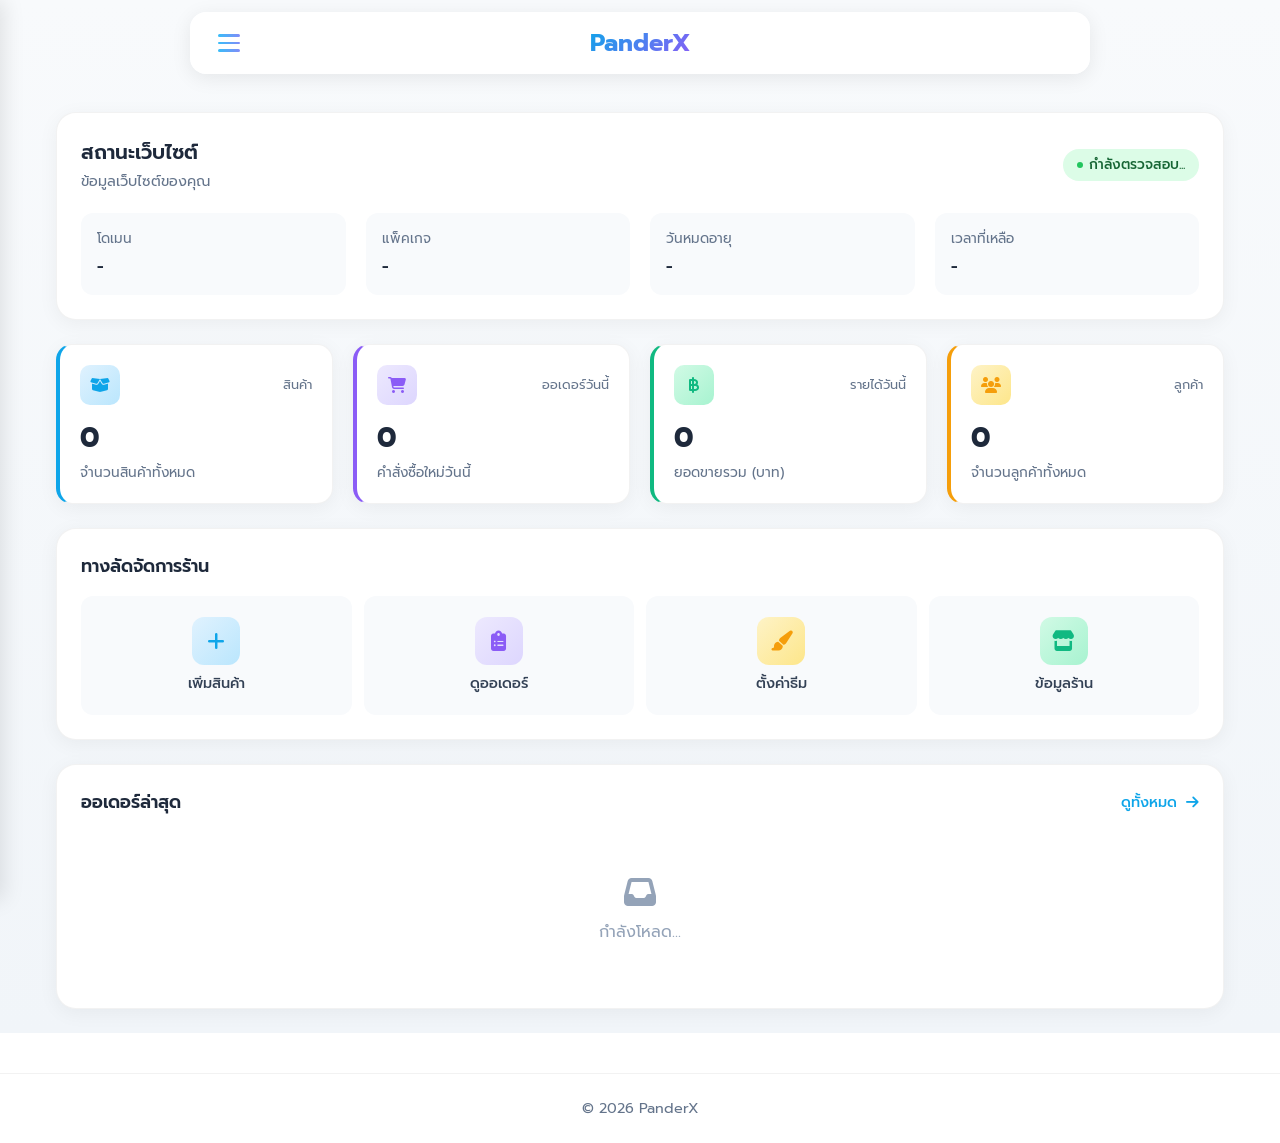
<file: dashboard.html>
<!DOCTYPE html>
<html lang="th">
<head>
    <meta charset="UTF-8">
    <meta name="viewport" content="width=device-width, initial-scale=1.0">
    <title>แดชบอร์ด | PanderX</title>
    
    <!-- Common CSS (ตาม SKILL.md หน้านี้ใช้ common.css ได้) -->
    <link rel="stylesheet" href="css/common.css">
    <link rel="stylesheet" href="css/dashboard.css">
    
    <!-- Font Awesome -->
    <link rel="stylesheet" href="https://cdnjs.cloudflare.com/ajax/libs/font-awesome/6.4.0/css/all.min.css">
    
    <!-- Google Fonts -->
    <link href="https://fonts.googleapis.com/css2?family=Prompt:wght@300;400;500;600;700&display=swap" rel="stylesheet">
</head>
<body>
    <!-- Toast Container -->
    <div id="toastContainer" class="toast-container"></div>

    <!-- Sidebar Overlay -->
    <div id="sidebarOverlay" class="sidebar-overlay" onclick="window.closeSidebar()"></div>

    <!-- Sidebar Drawer -->
    <aside id="sidebarDrawer" class="sidebar-drawer">
        <div class="sidebar-header">
            <div class="sidebar-logo">
                <span id="sidebarLogoIcon" class="sidebar-logo-icon">P</span>
                <span id="sidebarSiteName" class="sidebar-site-name">PanderX</span>
            </div>
            <button class="sidebar-close" onclick="window.closeSidebar()" aria-label="ปิดเมนู">
                <i class="fa-solid fa-xmark"></i>
            </button>
        </div>

        <!-- Guest Section -->
        <div id="sidebarAuthGuest" class="sidebar-auth-guest" style="display: none;">
            <p class="sidebar-auth-title">เข้าสู่ระบบเพื่อจัดการร้านค้า</p>
            <a href="./login.html" class="sidebar-auth-btn">เข้าสู่ระบบ</a>
        </div>

        <!-- User Section -->
        <div id="sidebarAuthUser" class="sidebar-auth-user" style="display: none;">
            <div class="sidebar-user-strip" id="sidebarUserStrip">
                <div class="sidebar-avatar" id="sidebarAvatar">U</div>
                <div class="sidebar-user-info">
                    <div class="sidebar-username" id="sidebarUsername">ผู้ใช้</div>
                    <div class="sidebar-balance">
                        <i class="fa-solid fa-wallet"></i>
                        <span id="sidebarBalance">0.00</span> ฿
                    </div>
                </div>
            </div>

            <nav class="sidebar-nav">
                <a href="./index.html" class="sidebar-link">
                    <i class="fa-solid fa-house"></i>
                    <span>หน้าหลัก</span>
                </a>
                <a href="./dashboard.html" class="sidebar-link active">
                    <i class="fa-solid fa-chart-line"></i>
                    <span>แดชบอร์ด</span>
                </a>
                <a href="./profile.html" class="sidebar-link">
                    <i class="fa-solid fa-user"></i>
                    <span>โปรไฟล์ของฉัน</span>
                </a>
                <a href="./orders.html" class="sidebar-link">
                    <i class="fa-solid fa-box"></i>
                    <span>ประวัติการสั่งซื้อ</span>
                </a>
                <a href="./settings.html" class="sidebar-link">
                    <i class="fa-solid fa-gear"></i>
                    <span>ตั้งค่า</span>
                </a>
                <a href="./topup.html" class="sidebar-link">
                    <i class="fa-solid fa-wallet"></i>
                    <span>เติมเงิน</span>
                </a>
                <a href="#" id="sidebarAdminBtn" class="sidebar-link admin-link" style="display: none;" onclick="window.handleMenuClick('admin')">
                    <i class="fa-solid fa-shield-halved"></i>
                    <span>Admin Panel</span>
                </a>
                <div class="sidebar-divider"></div>
                <a href="#" class="sidebar-link" onclick="window.handleLogout(); return false;">
                    <i class="fa-solid fa-right-from-bracket"></i>
                    <span>ออกจากระบบ</span>
                </a>
            </nav>
        </div>
    </aside>

    <!-- Navbar -->
    <div class="nav-wrap" style="position: fixed; top: 12px; left: 12px; right: 12px; z-index: 100;">
        <nav class="navbar" style="background: rgba(255,255,255,.92); backdrop-filter: blur(20px); border-radius: 16px; padding: 10px 18px; display: flex; align-items: center; justify-content: space-between; box-shadow: 0 4px 20px rgba(0,0,0,0.08); border: 1px solid rgba(255,255,255,0.6);">
            
            <!-- Left: Hamburger + Brand -->
            <div style="display: flex; align-items: center; gap: 12px;">
                <button id="hamburgerBtn" class="hamburger-btn" onclick="window.toggleSidebar(event)" aria-label="เปิดเมนู" aria-expanded="false">
                    <span class="hamburger-bar"></span>
                    <span class="hamburger-bar"></span>
                    <span class="hamburger-bar"></span>
                </button>
                
                <a href="./index.html" class="navbar-brand" id="navbarBrand" style="font-weight: 700; font-size: 1.5rem; background: linear-gradient(135deg, #0ea5e9, #8b5cf6); -webkit-background-clip: text; -webkit-text-fill-color: transparent; text-decoration: none;">
                    PanderX
                </a>
            </div>

            <!-- Right: Profile -->
            <div style="display: flex; align-items: center; gap: 12px;">
                <button id="loginBtn" class="btn-login" style="display: none; padding: 8px 18px; background: linear-gradient(135deg, #0ea5e9, #6366f1); color: white; border: none; border-radius: 20px; font-family: 'Prompt', sans-serif; font-weight: 500; cursor: pointer; text-decoration: none; font-size: 0.9rem;">
                    เข้าสู่ระบบ
                </button>

                <div id="userProfile" class="profile-dropdown-container" style="display: none; position: relative;">
                    <button id="profileTrigger" class="profile-trigger" onclick="window.toggleProfileDropdown(event)" style="display: flex; align-items: center; gap: 8px; background: rgba(255,255,255,0.6); border: 1px solid rgba(255,255,255,0.8); padding: 6px 12px 6px 6px; border-radius: 24px; cursor: pointer; transition: all 0.3s;">
                        <div id="userAvatar" class="avatar-glass" style="width: 32px; height: 32px; border-radius: 50%; background: linear-gradient(135deg, #0ea5e9, #8b5cf6); display: flex; align-items: center; justify-content: center; color: white; font-weight: 600; font-size: 0.9rem;">U</div>
                        <div style="display: flex; align-items: center; gap: 6px;">
                            <span id="displayName" style="font-weight: 500; color: #1e293b; font-size: 0.9rem;">ผู้ใช้</span>
                            <i class="fa-solid fa-chevron-down" style="font-size: 0.75rem; color: #64748b;"></i>
                        </div>
                    </button>

                    <!-- Dropdown (Right Aligned) -->
                    <div id="profileDropdown" class="glass-dropdown" style="position: absolute; right: 0; top: calc(100% + 8px); background: rgba(255,255,255,0.95); backdrop-filter: blur(20px); border-radius: 16px; padding: 8px; min-width: 240px; box-shadow: 0 10px 40px rgba(0,0,0,0.15); border: 1px solid rgba(255,255,255,0.6); opacity: 0; visibility: hidden; transform: scale(0.95) translateY(-10px); transition: all 0.2s ease; z-index: 200;">
                        
                        <div style="padding: 12px; border-bottom: 1px solid rgba(0,0,0,0.05); display: flex; align-items: center; gap: 10px;">
                            <div id="dropdownAvatar" style="width: 40px; height: 40px; border-radius: 50%; background: linear-gradient(135deg, #0ea5e9, #8b5cf6); display: flex; align-items: center; justify-content: center; color: white; font-weight: 600;">U</div>
                            <div>
                                <div id="dropdownName" style="font-weight: 600; color: #1e293b; font-size: 0.95rem;">ผู้ใช้</div>
                                <div style="font-size: 0.75rem; color: #10b981; display: flex; align-items: center; gap: 4px;">
                                    <span style="width: 6px; height: 6px; background: #10b981; border-radius: 50%;"></span>
                                    ออนไลน์
                                </div>
                            </div>
                        </div>

                        <div style="padding: 8px;">
                            <div style="background: linear-gradient(135deg, rgba(14,165,233,0.1), rgba(139,92,246,0.1)); border-radius: 12px; padding: 10px 12px; margin-bottom: 8px; display: flex; align-items: center; justify-content: space-between;">
                                <span style="font-size: 0.8rem; color: #64748b;">ยอดเงิน</span>
                                <span style="font-weight: 600; color: #0ea5e9;">
                                    <span id="dropdownBalance">0.00</span> ฿
                                </span>
                            </div>

                            <a href="./profile.html" class="dropdown-item" style="display: flex; align-items: center; gap: 10px; padding: 10px 12px; border-radius: 8px; color: #334155; text-decoration: none; font-size: 0.9rem; transition: all 0.2s;">
                                <i class="fa-solid fa-user" style="width: 20px; color: #64748b;"></i>
                                โปรไฟล์ของฉัน
                            </a>
                            <a href="./orders.html" class="dropdown-item" style="display: flex; align-items: center; gap: 10px; padding: 10px 12px; border-radius: 8px; color: #334155; text-decoration: none; font-size: 0.9rem; transition: all 0.2s;">
                                <i class="fa-solid fa-box" style="width: 20px; color: #64748b;"></i>
                                ประวัติการสั่งซื้อ
                            </a>
                            <a href="./topup.html" class="dropdown-item" style="display: flex; align-items: center; gap: 10px; padding: 10px 12px; border-radius: 8px; color: #334155; text-decoration: none; font-size: 0.9rem; transition: all 0.2s;">
                                <i class="fa-solid fa-wallet" style="width: 20px; color: #64748b;"></i>
                                เติมเงิน
                            </a>
                            <a href="./settings.html" class="dropdown-item" style="display: flex; align-items: center; gap: 10px; padding: 10px 12px; border-radius: 8px; color: #334155; text-decoration: none; font-size: 0.9rem; transition: all 0.2s;">
                                <i class="fa-solid fa-gear" style="width: 20px; color: #64748b;"></i>
                                ตั้งค่า
                            </a>
                            <div style="height: 1px; background: rgba(0,0,0,0.05); margin: 8px 0;"></div>
                            <a href="#" id="adminPanelBtn" class="dropdown-item" style="display: none; color: #8b5cf6; font-weight: 500;" onclick="window.handleMenuClick('admin'); return false;">
                                <i class="fa-solid fa-shield-halved" style="width: 20px;"></i>
                                Admin Panel
                            </a>
                            <a href="#" class="dropdown-item" style="display: flex; align-items: center; gap: 10px; padding: 10px 12px; border-radius: 8px; color: #ef4444; text-decoration: none; font-size: 0.9rem; transition: all 0.2s;" onclick="window.handleLogout(); return false;">
                                <i class="fa-solid fa-right-from-bracket" style="width: 20px;"></i>
                                ออกจากระบบ
                            </a>
                        </div>
                    </div>
                </div>
            </div>
        </nav>
    </div>

    <!-- Main Content -->
    <main style="padding-top: 88px; min-height: 100vh; background: linear-gradient(180deg, #f8fafc 0%, #f1f5f9 100%);">
        <div class="container" style="max-width: 1200px; margin: 0 auto; padding: 24px 16px;">
            
            <!-- Welcome Banner -->
            <div id="welcomeBanner" class="welcome-banner" style="display: none; background: linear-gradient(135deg, #0ea5e9, #6366f1, #8b5cf6); border-radius: 20px; padding: 24px; color: white; margin-bottom: 24px; position: relative; overflow: hidden;">
                <div style="position: absolute; top: -50%; right: -20%; width: 400px; height: 400px; background: rgba(255,255,255,0.1); border-radius: 50%;"></div>
                <div style="position: relative; z-index: 1;">
                    <h1 style="font-size: 1.5rem; font-weight: 700; margin-bottom: 8px;">🎉 ยินดีต้อนรับสู่ PanderX!</h1>
                    <p style="opacity: 0.9; font-size: 0.95rem;">เว็บไซต์ของคุณพร้อมใช้งานแล้ว เริ่มต้นจัดการร้านค้าได้เลย</p>
                </div>
            </div>

            <!-- Website Status Card -->
            <div class="dashboard-card" style="background: white; border-radius: 20px; padding: 24px; margin-bottom: 24px; box-shadow: 0 4px 20px rgba(0,0,0,0.05); border: 1px solid rgba(0,0,0,0.05);">
                <div style="display: flex; align-items: center; justify-content: space-between; margin-bottom: 20px; flex-wrap: wrap; gap: 12px;">
                    <div>
                        <h2 style="font-size: 1.25rem; font-weight: 600; color: #1e293b; margin-bottom: 4px;">สถานะเว็บไซต์</h2>
                        <p style="color: #64748b; font-size: 0.9rem;">ข้อมูลเว็บไซต์ของคุณ</p>
                    </div>
                    <span id="siteStatus" class="status-badge" style="padding: 6px 14px; border-radius: 20px; font-size: 0.85rem; font-weight: 500; background: #dcfce7; color: #166534; display: inline-flex; align-items: center; gap: 6px;">
                        <span style="width: 6px; height: 6px; background: #22c55e; border-radius: 50%;"></span>
                        กำลังตรวจสอบ...
                    </span>
                </div>

                <div style="display: grid; grid-template-columns: repeat(auto-fit, minmax(250px, 1fr)); gap: 20px;">
                    <div class="info-item" style="background: #f8fafc; padding: 16px; border-radius: 12px;">
                        <div style="color: #64748b; font-size: 0.85rem; margin-bottom: 6px;">โดเมน</div>
                        <div id="siteDomain" style="font-weight: 600; color: #1e293b; font-size: 1rem; word-break: break-all;">-</div>
                    </div>
                    <div class="info-item" style="background: #f8fafc; padding: 16px; border-radius: 12px;">
                        <div style="color: #64748b; font-size: 0.85rem; margin-bottom: 6px;">แพ็คเกจ</div>
                        <div id="sitePackage" style="font-weight: 600; color: #1e293b; font-size: 1rem;">-</div>
                    </div>
                    <div class="info-item" style="background: #f8fafc; padding: 16px; border-radius: 12px;">
                        <div style="color: #64748b; font-size: 0.85rem; margin-bottom: 6px;">วันหมดอายุ</div>
                        <div id="siteExpiry" style="font-weight: 600; color: #1e293b; font-size: 1rem;">-</div>
                    </div>
                    <div class="info-item" style="background: #f8fafc; padding: 16px; border-radius: 12px;">
                        <div style="color: #64748b; font-size: 0.85rem; margin-bottom: 6px;">เวลาที่เหลือ</div>
                        <div id="siteRemaining" style="font-weight: 600; color: #1e293b; font-size: 1rem;">-</div>
                    </div>
                </div>
            </div>

            <!-- Stats Grid -->
            <div style="display: grid; grid-template-columns: repeat(auto-fit, minmax(240px, 1fr)); gap: 20px; margin-bottom: 24px;">
                <div class="stat-card" style="background: white; border-radius: 16px; padding: 20px; box-shadow: 0 4px 20px rgba(0,0,0,0.05); border: 1px solid rgba(0,0,0,0.05); border-left: 4px solid #0ea5e9;">
                    <div style="display: flex; align-items: center; justify-content: space-between; margin-bottom: 12px;">
                        <div style="width: 40px; height: 40px; background: linear-gradient(135deg, #e0f2fe, #bae6fd); border-radius: 10px; display: flex; align-items: center; justify-content: center; color: #0ea5e9;">
                            <i class="fa-solid fa-box-open"></i>
                        </div>
                        <span style="font-size: 0.8rem; color: #64748b;">สินค้า</span>
                    </div>
                    <div id="statProducts" style="font-size: 1.75rem; font-weight: 700; color: #1e293b;">0</div>
                    <div style="font-size: 0.85rem; color: #64748b; margin-top: 4px;">จำนวนสินค้าทั้งหมด</div>
                </div>

                <div class="stat-card" style="background: white; border-radius: 16px; padding: 20px; box-shadow: 0 4px 20px rgba(0,0,0,0.05); border: 1px solid rgba(0,0,0,0.05); border-left: 4px solid #8b5cf6;">
                    <div style="display: flex; align-items: center; justify-content: space-between; margin-bottom: 12px;">
                        <div style="width: 40px; height: 40px; background: linear-gradient(135deg, #ede9fe, #ddd6fe); border-radius: 10px; display: flex; align-items: center; justify-content: center; color: #8b5cf6;">
                            <i class="fa-solid fa-cart-shopping"></i>
                        </div>
                        <span style="font-size: 0.8rem; color: #64748b;">ออเดอร์วันนี้</span>
                    </div>
                    <div id="statOrdersToday" style="font-size: 1.75rem; font-weight: 700; color: #1e293b;">0</div>
                    <div style="font-size: 0.85rem; color: #64748b; margin-top: 4px;">คำสั่งซื้อใหม่วันนี้</div>
                </div>

                <div class="stat-card" style="background: white; border-radius: 16px; padding: 20px; box-shadow: 0 4px 20px rgba(0,0,0,0.05); border: 1px solid rgba(0,0,0,0.05); border-left: 4px solid #10b981;">
                    <div style="display: flex; align-items: center; justify-content: space-between; margin-bottom: 12px;">
                        <div style="width: 40px; height: 40px; background: linear-gradient(135deg, #d1fae5, #a7f3d0); border-radius: 10px; display: flex; align-items: center; justify-content: center; color: #10b981;">
                            <i class="fa-solid fa-baht-sign"></i>
                        </div>
                        <span style="font-size: 0.8rem; color: #64748b;">รายได้วันนี้</span>
                    </div>
                    <div id="statRevenueToday" style="font-size: 1.75rem; font-weight: 700; color: #1e293b;">0</div>
                    <div style="font-size: 0.85rem; color: #64748b; margin-top: 4px;">ยอดขายรวม (บาท)</div>
                </div>

                <div class="stat-card" style="background: white; border-radius: 16px; padding: 20px; box-shadow: 0 4px 20px rgba(0,0,0,0.05); border: 1px solid rgba(0,0,0,0.05); border-left: 4px solid #f59e0b;">
                    <div style="display: flex; align-items: center; justify-content: space-between; margin-bottom: 12px;">
                        <div style="width: 40px; height: 40px; background: linear-gradient(135deg, #fef3c7, #fde68a); border-radius: 10px; display: flex; align-items: center; justify-content: center; color: #f59e0b;">
                            <i class="fa-solid fa-users"></i>
                        </div>
                        <span style="font-size: 0.8rem; color: #64748b;">ลูกค้า</span>
                    </div>
                    <div id="statCustomers" style="font-size: 1.75rem; font-weight: 700; color: #1e293b;">0</div>
                    <div style="font-size: 0.85rem; color: #64748b; margin-top: 4px;">จำนวนลูกค้าทั้งหมด</div>
                </div>
            </div>

            <!-- Quick Actions -->
            <div class="dashboard-card" style="background: white; border-radius: 20px; padding: 24px; margin-bottom: 24px; box-shadow: 0 4px 20px rgba(0,0,0,0.05); border: 1px solid rgba(0,0,0,0.05);">
                <h3 style="font-size: 1.1rem; font-weight: 600; color: #1e293b; margin-bottom: 16px;">ทางลัดจัดการร้าน</h3>
                <div style="display: grid; grid-template-columns: repeat(auto-fit, minmax(150px, 1fr)); gap: 12px;">
                    <a href="./admin.html#products" class="quick-action" style="display: flex; flex-direction: column; align-items: center; gap: 8px; padding: 20px; background: #f8fafc; border-radius: 12px; text-decoration: none; color: #334155; transition: all 0.3s; border: 1px solid transparent;">
                        <div style="width: 48px; height: 48px; background: linear-gradient(135deg, #e0f2fe, #bae6fd); border-radius: 12px; display: flex; align-items: center; justify-content: center; color: #0ea5e9; font-size: 1.25rem;">
                            <i class="fa-solid fa-plus"></i>
                        </div>
                        <span style="font-weight: 500; font-size: 0.9rem;">เพิ่มสินค้า</span>
                    </a>
                    <a href="./orders.html" class="quick-action" style="display: flex; flex-direction: column; align-items: center; gap: 8px; padding: 20px; background: #f8fafc; border-radius: 12px; text-decoration: none; color: #334155; transition: all 0.3s; border: 1px solid transparent;">
                        <div style="width: 48px; height: 48px; background: linear-gradient(135deg, #ede9fe, #ddd6fe); border-radius: 12px; display: flex; align-items: center; justify-content: center; color: #8b5cf6; font-size: 1.25rem;">
                            <i class="fa-solid fa-clipboard-list"></i>
                        </div>
                        <span style="font-weight: 500; font-size: 0.9rem;">ดูออเดอร์</span>
                    </a>
                    <a href="./settings.html" class="quick-action" style="display: flex; flex-direction: column; align-items: center; gap: 8px; padding: 20px; background: #f8fafc; border-radius: 12px; text-decoration: none; color: #334155; transition: all 0.3s; border: 1px solid transparent;">
                        <div style="width: 48px; height: 48px; background: linear-gradient(135deg, #fef3c7, #fde68a); border-radius: 12px; display: flex; align-items: center; justify-content: center; color: #f59e0b; font-size: 1.25rem;">
                            <i class="fa-solid fa-paintbrush"></i>
                        </div>
                        <span style="font-weight: 500; font-size: 0.9rem;">ตั้งค่าธีม</span>
                    </a>
                    <a href="./profile.html" class="quick-action" style="display: flex; flex-direction: column; align-items: center; gap: 8px; padding: 20px; background: #f8fafc; border-radius: 12px; text-decoration: none; color: #334155; transition: all 0.3s; border: 1px solid transparent;">
                        <div style="width: 48px; height: 48px; background: linear-gradient(135deg, #d1fae5, #a7f3d0); border-radius: 12px; display: flex; align-items: center; justify-content: center; color: #10b981; font-size: 1.25rem;">
                            <i class="fa-solid fa-store"></i>
                        </div>
                        <span style="font-weight: 500; font-size: 0.9rem;">ข้อมูลร้าน</span>
                    </a>
                </div>
            </div>

            <!-- Recent Orders -->
            <div class="dashboard-card" style="background: white; border-radius: 20px; padding: 24px; box-shadow: 0 4px 20px rgba(0,0,0,0.05); border: 1px solid rgba(0,0,0,0.05);">
                <div style="display: flex; align-items: center; justify-content: space-between; margin-bottom: 20px;">
                    <h3 style="font-size: 1.1rem; font-weight: 600; color: #1e293b;">ออเดอร์ล่าสุด</h3>
                    <a href="./orders.html" style="color: #0ea5e9; text-decoration: none; font-size: 0.9rem; font-weight: 500;">ดูทั้งหมด <i class="fa-solid fa-arrow-right" style="margin-left: 4px;"></i></a>
                </div>
                <div id="recentOrdersList">
                    <div style="text-align: center; padding: 40px 20px; color: #94a3b8;">
                        <i class="fa-solid fa-inbox" style="font-size: 2rem; margin-bottom: 12px; display: block;"></i>
                        <p>กำลังโหลด...</p>
                    </div>
                </div>
            </div>

        </div>
    </main>

    <!-- Footer -->
    <footer style="background: white; border-top: 1px solid rgba(0,0,0,0.05); padding: 24px 16px; margin-top: 40px;">
        <div style="max-width: 1200px; margin: 0 auto; text-align: center; color: #64748b; font-size: 0.9rem;">
            <p id="siteFooterText">© 2026 PanderX</p>
        </div>
    </footer>

    <!-- Module Script -->
    <script type="module" src="js/frontend/dashboard.js"></script>
</body>
</html>
</file>
<file: css/common.css>
/* ============================================
   Common Styles - Optimized for Performance
   ลด backdrop-filter และ animation ที่ไม่จำเป็น
   ============================================ */

:root {
    --primary: #38bdf8;
    --primary-dark: #0ea5e9;
    --secondary: #818cf8;
    --bg-gradient: linear-gradient(135deg, #e0f2fe 0%, #f3e8ff 50%, #f8fafc 100%);
    --shadow-sm: 0 1px 2px 0 rgba(0, 0, 0, 0.05);
    --shadow-md: 0 4px 6px -1px rgba(0, 0, 0, 0.1), 0 2px 4px -1px rgba(0, 0, 0, 0.06);
    --shadow-lg: 0 10px 15px -3px rgba(0, 0, 0, 0.1);
    --radius: 16px;
}

* {
    margin: 0;
    padding: 0;
    box-sizing: border-box;
}

html {
    scroll-behavior: smooth;
}

html {
    overflow-x: hidden; /* Block horizontal scroll */
}

body {
    font-family: 'Prompt', -apple-system, BlinkMacSystemFont, 'Segoe UI', Roboto, sans-serif;
    background: var(--bg-gradient);
    background-attachment: fixed;
    color: #1e293b;
    min-height: 100vh;
    line-height: 1.5;
    -webkit-font-smoothing: antialiased;
    text-rendering: optimizeLegibility;
    overflow-x: hidden; /* Block horizontal scroll */
    width: 100%;
    max-width: 100%;
}

/* ============================================
   Toast (สำคัญ - ต้องมี)
   ============================================ */
#toastContainer {
    position: fixed;
    bottom: 20px;
    right: 20px;
    z-index: 9999;
    display: flex;
    flex-direction: column;
    gap: 8px;
    pointer-events: none;
}

.toast {
    padding: 12px 20px;
    border-radius: 10px;
    font-size: 0.9rem;
    font-weight: 500;
    color: white;
    opacity: 0;
    transform: translateY(10px);
    transition: all 0.3s ease;
    box-shadow: 0 4px 12px rgba(0,0,0,0.15);
    max-width: 300px;
    word-wrap: break-word;
    pointer-events: auto;
}

.toast.show {
    opacity: 1;
    transform: translateY(0);
}

.toast-info { background: linear-gradient(135deg, #38bdf8, #818cf8); }
.toast-success { background: linear-gradient(135deg, #34d399, #059669); }
.toast-error { background: linear-gradient(135deg, #f87171, #ef4444); }

/* ============================================
   Glass Panels (ลด blur เพื่อประสิทธิภาพ)
   ============================================ */
.glass-panel-white {
    background: rgba(255, 255, 255, 0.85);
    border: 1px solid rgba(255, 255, 255, 0.9);
    border-radius: var(--radius);
    box-shadow: var(--shadow-md);
    /* ลบ backdrop-filter ออกเพื่อประสิทธิภาพบนมือถือ */
}

/* ============================================
   Navbar (ปรับให้เล็กลง)
   ============================================ */
.navbar {
    position: sticky;
    top: 12px;
    z-index: 50;
    max-width: 900px;
    margin: 0 auto 1.5rem;
    width: calc(100% - 1.5rem);
}

.navbar-brand {
    position: absolute;
    left: 50%;
    transform: translateX(-50%);
    font-size: 1.5rem;
    font-weight: 800;
    background: linear-gradient(135deg, #38bdf8, #818cf8);
    -webkit-background-clip: text;
    -webkit-text-fill-color: transparent;
    background-clip: text;
    text-decoration: none;
}

/* Hamburger — with full animation */
.hamburger-btn {
    width: 40px;
    height: 40px;
    display: flex;
    flex-direction: column;
    justify-content: center;
    align-items: center;
    gap: 5px;
    border: none;
    background: transparent;
    cursor: pointer;
    padding: 8px;
    border-radius: 8px;
    transition: background 0.2s;
    -webkit-tap-highlight-color: transparent;
    position: relative;
    z-index: 61;
}

.hamburger-btn:hover {
    background: rgba(56, 189, 248, 0.1);
}

.hamburger-bar {
    width: 22px;
    height: 2.5px;
    background: linear-gradient(90deg, #38bdf8, #818cf8);
    border-radius: 3px;
    transition: all 0.35s cubic-bezier(0.4, 0, 0.2, 1);
    transform-origin: center;
    display: block;
}

/* X animation when sidebar is open */
.hamburger-btn.active .hamburger-bar:nth-child(1) {
    transform: translateY(7.5px) rotate(45deg);
}
.hamburger-btn.active .hamburger-bar:nth-child(2) {
    opacity: 0;
    transform: scaleX(0);
}
.hamburger-btn.active .hamburger-bar:nth-child(3) {
    transform: translateY(-7.5px) rotate(-45deg);
}

/* ============================================
   Buttons
   ============================================ */
.btn-liquid {
    background: linear-gradient(135deg, #38bdf8 0%, #818cf8 100%);
    color: white;
    border-radius: 100px;
    border: none;
    box-shadow: 0 2px 8px rgba(56, 189, 248, 0.3);
    transition: all 0.2s ease;
    font-weight: 500;
    cursor: pointer;
    display: inline-flex;
    align-items: center;
    justify-content: center;
    gap: 6px;
}

.btn-liquid:hover:not(:disabled) {
    transform: translateY(-1px);
    box-shadow: 0 4px 12px rgba(56, 189, 248, 0.4);
}

.btn-liquid:disabled {
    opacity: 0.6;
    cursor: not-allowed;
}

/* ============================================
   Avatar & Balance
   ============================================ */
.avatar-glass {
    width: 36px;
    height: 36px;
    min-width: 36px;
    border-radius: 50%;
    background: linear-gradient(135deg, #38bdf8 0%, #818cf8 100%);
    display: flex;
    align-items: center;
    justify-content: center;
    color: white;
    font-weight: 600;
    font-size: 14px;
    border: 2px solid white;
    box-shadow: 0 2px 6px rgba(56, 189, 248, 0.25);
    flex-shrink: 0;
}

.balance-pill {
    display: inline-flex;
    align-items: center;
    gap: 4px;
    padding: 4px 10px;
    background: rgba(56, 189, 248, 0.1);
    border: 1px solid rgba(56, 189, 248, 0.2);
    border-radius: 20px;
    font-size: 13px;
    color: #0284c7;
    font-weight: 600;
    white-space: nowrap;
}

/* ============================================
   Profile Dropdown (สำคัญ - ต้องมีครบ 5 เมนู)
   ============================================ */
.profile-dropdown-container {
    position: relative;
}

.profile-trigger {
    display: flex;
    align-items: center;
    gap: 8px;
    padding: 4px 4px 4px 12px;
    background: rgba(255, 255, 255, 0.6);
    border: 1px solid rgba(255, 255, 255, 0.8);
    border-radius: 100px;
    cursor: pointer;
    transition: all 0.2s;
}

.profile-trigger:hover,
.profile-trigger.active {
    background: rgba(255, 255, 255, 0.95);
    box-shadow: 0 2px 8px rgba(56, 189, 248, 0.15);
}

.glass-dropdown {
    position: absolute;
    top: calc(100% + 10px);
    right: 0;           /* RIGHT-ALIGNED: ขวาเสมอ */
    left: auto;         /* ยกเลิก left alignment */
    width: 280px;
    background: rgba(255, 255, 255, 0.98);
    border: 1px solid rgba(226, 232, 240, 0.8);
    border-radius: 16px;
    box-shadow: 0 20px 25px -5px rgba(0, 0, 0, 0.1), 0 10px 10px -5px rgba(0, 0, 0, 0.04);
    z-index: 200;
    transform-origin: top right;
    transform: scale(0.95) translateY(-8px);
    opacity: 0;
    visibility: hidden;
    pointer-events: none;
    transition: all 0.2s cubic-bezier(0.4, 0, 0.2, 1);
}

.glass-dropdown.active {
    transform: scale(1) translateY(0);
    opacity: 1;
    visibility: visible;
    pointer-events: all;
}

.dropdown-item {
    display: flex;
    align-items: center;
    gap: 12px;
    padding: 10px 16px;
    margin: 2px 8px;
    color: #475569;
    font-size: 0.9rem;
    font-weight: 500;
    cursor: pointer;
    transition: all 0.15s;
    border-radius: 8px;
    border-bottom: none;
}

.dropdown-item:hover {
    background: rgba(56, 189, 248, 0.08);
    color: #0ea5e9;
}

.dropdown-item:hover .dropdown-icon {
    color: #0ea5e9;
}

.dropdown-icon {
    width: 20px;
    height: 20px;
    color: #94a3b8;
    transition: color 0.15s;
    flex-shrink: 0;
}

.dropdown-item.admin-item {
    color: #7c3aed;
}

.dropdown-item.admin-item .dropdown-icon {
    color: #7c3aed;
}

.dropdown-item.admin-item:hover {
    background: rgba(124, 58, 237, 0.08);
    color: #6d28d9;
}

.dropdown-item.logout-item {
    color: #dc2626;
    margin-top: 4px;
    border-top: 1px solid rgba(226, 232, 240, 0.6);
    border-radius: 0;
    margin: 4px 0 0 0;
    padding: 12px 16px;
}

.dropdown-item.logout-item:hover {
    background: rgba(239, 68, 68, 0.08);
    color: #dc2626;
}

.dropdown-item.logout-item .dropdown-icon {
    color: #ef4444;
}

/* ============================================
   Sidebar (สำคัญ - ครบทุกฟังก์ชัน)
   ============================================ */
.sidebar-overlay {
    position: fixed;
    top: 0;
    left: 0;
    right: 0;
    bottom: 0;
    background: rgba(15, 23, 42, 0.4);
    z-index: 55;
    opacity: 0;
    visibility: hidden;
    transition: all 0.3s;
    pointer-events: none;
}

.sidebar-overlay.open {
    opacity: 1;
    visibility: visible;
    pointer-events: auto;
}

.sidebar-drawer {
    position: fixed;
    top: 0;
    left: 0;
    width: 300px;
    max-width: 85vw;
    height: 100dvh;
    background: rgba(255, 255, 255, 0.98);
    border-right: 1px solid rgba(226, 232, 240, 0.8);
    box-shadow: 4px 0 20px rgba(0,0,0,0.1);
    z-index: 60;
    display: flex;
    flex-direction: column;
    overflow-y: auto;
    transform: translateX(-100%);
    transition: transform 0.3s cubic-bezier(0.4, 0, 0.2, 1);
    -webkit-overflow-scrolling: touch;
    will-change: transform;
}

.sidebar-drawer.open {
    transform: translateX(0);
    box-shadow: 4px 0 30px rgba(0,0,0,0.15);
}

.sidebar-header {
    display: flex;
    align-items: center;
    justify-content: space-between;
    padding: 16px 20px;
    border-bottom: 1px solid rgba(226, 232, 240, 0.6);
}

.sidebar-logo {
    display: flex;
    align-items: center;
    gap: 10px;
    text-decoration: none;
}

.sidebar-logo-icon {
    width: 36px;
    height: 36px;
    border-radius: 10px;
    background: linear-gradient(135deg, #38bdf8, #818cf8);
    display: flex;
    align-items: center;
    justify-content: center;
    color: white;
    font-weight: 800;
    font-size: 1.1rem;
    box-shadow: 0 4px 12px rgba(56, 189, 248, 0.3);
}

.sidebar-logo-text {
    font-size: 1.25rem;
    font-weight: 800;
    background: linear-gradient(135deg, #38bdf8, #818cf8);
    -webkit-background-clip: text;
    -webkit-text-fill-color: transparent;
}

.sidebar-close-btn {
    width: 36px;
    height: 36px;
    border-radius: 8px;
    border: none;
    background: rgba(241, 245, 249, 0.8);
    color: #64748b;
    cursor: pointer;
    display: flex;
    align-items: center;
    justify-content: center;
    transition: all 0.2s;
}

.sidebar-close-btn:hover {
    background: #fee2e2;
    color: #ef4444;
}

/* User Strip */
.sidebar-user-strip {
    display: flex;
    align-items: center;
    gap: 12px;
    margin: 12px 16px;
    padding: 12px;
    background: linear-gradient(135deg, rgba(56, 189, 248, 0.08), rgba(129, 140, 248, 0.08));
    border: 1px solid rgba(56, 189, 248, 0.15);
    border-radius: 12px;
}

.sidebar-avatar {
    width: 42px;
    height: 42px;
    min-width: 42px;
    border-radius: 50%;
    background: linear-gradient(135deg, #38bdf8, #818cf8);
    color: white;
    font-weight: 700;
    font-size: 1rem;
    display: flex;
    align-items: center;
    justify-content: center;
    border: 2px solid white;
    box-shadow: 0 2px 8px rgba(56, 189, 248, 0.3);
}

.sidebar-user-info {
    min-width: 0;
    flex: 1;
}

.sidebar-username {
    font-weight: 700;
    color: #1e293b;
    font-size: 0.9rem;
    white-space: nowrap;
    overflow: hidden;
    text-overflow: ellipsis;
}

.sidebar-balance {
    display: flex;
    align-items: center;
    gap: 4px;
    font-size: 0.8rem;
    color: #0284c7;
    font-weight: 600;
    margin-top: 2px;
}

/* Navigation */
.sidebar-nav {
    padding: 8px 12px;
    flex: 1;
}

.sidebar-section-label {
    font-size: 0.7rem;
    font-weight: 700;
    text-transform: uppercase;
    letter-spacing: 0.05em;
    color: #94a3b8;
    padding: 8px 12px 4px;
}

.sidebar-item {
    display: flex;
    align-items: center;
    gap: 12px;
    padding: 11px 12px;
    margin: 2px 0;
    border-radius: 10px;
    color: #475569;
    font-weight: 500;
    font-size: 0.92rem;
    text-decoration: none;
    cursor: pointer;
    transition: all 0.2s;
    border: none;
    background: transparent;
    width: 100%;
    text-align: left;
    font-family: inherit;
    min-height: 44px; /* Touch target */
}

.sidebar-item:hover {
    background: rgba(56, 189, 248, 0.07);
    color: #0ea5e9;
}

.sidebar-item:hover .sidebar-item-icon {
    color: #0ea5e9;
}

.sidebar-item.active {
    background: linear-gradient(135deg, rgba(56, 189, 248, 0.12), rgba(129, 140, 248, 0.10));
    color: #0284c7;
    font-weight: 600;
}

.sidebar-item.active .sidebar-item-icon {
    color: #0284c7;
    background: rgba(56, 189, 248, 0.1);
}

.sidebar-item-icon {
    width: 32px;
    height: 32px;
    display: flex;
    align-items: center;
    justify-content: center;
    border-radius: 8px;
    background: rgba(241, 245, 249, 0.8);
    color: #94a3b8;
    flex-shrink: 0;
    transition: all 0.2s;
}

.sidebar-item-icon svg {
    width: 18px;
    height: 18px;
}

.sidebar-badge {
    margin-left: auto;
    font-size: 0.65rem;
    font-weight: 700;
    padding: 2px 8px;
    border-radius: 50px;
    background: #f59e0b;
    color: white;
}

.sidebar-logout {
    color: #ef4444;
    margin-top: 4px;
}

.sidebar-logout .sidebar-item-icon {
    background: rgba(254, 226, 226, 0.6);
    color: #ef4444;
}

.sidebar-logout:hover {
    background: rgba(254, 226, 226, 0.5);
    color: #dc2626;
}

.sidebar-divider {
    height: 1px;
    background: rgba(226, 232, 240, 0.6);
    margin: 8px 16px;
}

/* Auth Sections */
.sidebar-auth-section {
    padding: 4px 12px 8px;
}

.sidebar-auth-btn {
    width: 100%;
    padding: 11px 16px;
    border-radius: 10px;
    font-size: 0.9rem;
    font-weight: 600;
    cursor: pointer;
    border: none;
    margin: 4px 0;
    font-family: inherit;
    display: flex;
    align-items: center;
    justify-content: center;
    gap: 8px;
    min-height: 44px;
    transition: all 0.2s;
}

.sidebar-login-btn {
    background: rgba(241, 245, 249, 0.9);
    color: #475569;
    border: 1px solid rgba(226, 232, 240, 0.8);
}

.sidebar-login-btn:hover {
    background: rgba(224, 242, 254, 0.9);
    color: #0284c7;
    border-color: rgba(56, 189, 248, 0.3);
}

.sidebar-register-btn {
    background: linear-gradient(135deg, #38bdf8, #818cf8);
    color: white;
    box-shadow: 0 4px 12px rgba(56, 189, 248, 0.3);
}

.sidebar-register-btn:hover {
    transform: translateY(-1px);
    box-shadow: 0 6px 16px rgba(56, 189, 248, 0.4);
}

.sidebar-version {
    text-align: center;
    font-size: 0.75rem;
    color: #cbd5e1;
    padding: 16px;
    margin-top: auto;
}

/* ============================================
   Responsive
   ============================================ */
@media (max-width: 640px) {
    .glass-dropdown {
        position: fixed;
        top: 70px;
        right: 12px;
        left: 12px;
        width: auto;
    }
    
    .navbar-brand {
        font-size: 1.25rem;
    }
}
</file>
<file: css/dashboard.css>
/* Dashboard Specific Styles - สไตล์เฉพาะหน้า Dashboard */

/* Quick Action Hover Effects */
.quick-action:hover {
    transform: translateY(-2px);
    box-shadow: 0 8px 25px rgba(0,0,0,0.1);
    border-color: rgba(14, 165, 233, 0.3) !important;
}

/* Status Badge Variants */
.status-badge.status-active {
    background: #dcfce7;
    color: #166534;
}

.status-badge.status-pending {
    background: #fef3c7;
    color: #92400e;
}

.status-badge.status-expired {
    background: #fee2e2;
    color: #991b1b;
}

.status-badge.status-suspended {
    background: #f3f4f6;
    color: #6b7280;
}

/* Stat Card Animations */
.stat-card {
    transition: transform 0.3s ease, box-shadow 0.3s ease;
}

.stat-card:hover {
    transform: translateY(-4px);
    box-shadow: 0 12px 40px rgba(0,0,0,0.1) !important;
}

/* Welcome Banner Animation */
.welcome-banner {
    animation: slideDown 0.6s ease-out;
}

@keyframes slideDown {
    from {
        opacity: 0;
        transform: translateY(-20px);
    }
    to {
        opacity: 1;
        transform: translateY(0);
    }
}

/* Recent Order Items */
.order-item {
    display: flex;
    align-items: center;
    justify-content: space-between;
    padding: 16px;
    background: #f8fafc;
    border-radius: 12px;
    margin-bottom: 12px;
    transition: all 0.3s ease;
    border-left: 3px solid transparent;
}

.order-item:hover {
    background: #f1f5f9;
    transform: translateX(4px);
}

.order-item.status-completed {
    border-left-color: #10b981;
}

.order-item.status-pending {
    border-left-color: #f59e0b;
}

.order-item.status-processing {
    border-left-color: #0ea5e9;
}

.order-info {
    display: flex;
    align-items: center;
    gap: 12px;
}

.order-icon {
    width: 40px;
    height: 40px;
    background: linear-gradient(135deg, #e0f2fe, #bae6fd);
    border-radius: 10px;
    display: flex;
    align-items: center;
    justify-content: center;
    color: #0ea5e9;
}

.order-details h4 {
    font-weight: 600;
    color: #1e293b;
    font-size: 0.95rem;
    margin-bottom: 2px;
}

.order-details p {
    color: #64748b;
    font-size: 0.85rem;
}

.order-amount {
    font-weight: 700;
    color: #1e293b;
    font-size: 1rem;
}

/* Empty State */
.empty-state {
    text-align: center;
    padding: 40px 20px;
    color: #94a3b8;
}

/* Loading Spinner */
.spinner {
    width: 24px;
    height: 24px;
    border: 2px solid #bae6fd;
    border-top-color: #0ea5e9;
    border-radius: 50%;
    animation: spin 0.8s linear infinite;
}

@keyframes spin {
    to { transform: rotate(360deg); }
}

/* Responsive Adjustments */
@media (max-width: 768px) {
    .welcome-banner h1 {
        font-size: 1.25rem !important;
    }
    
    .stat-card {
        padding: 16px;
    }
    
    .stat-card div[style*="font-size: 1.75rem"] {
        font-size: 1.5rem !important;
    }
    
    .quick-action {
        padding: 16px !important;
    }
    
    .info-item {
        padding: 12px !important;
    }
}

/* Dark Mode Support (ถ้ามีในอนาคต) */
@media (prefers-color-scheme: dark) {
    .dashboard-card,
    .stat-card {
        background: #1e293b;
        border-color: rgba(255,255,255,0.1);
    }
    
    .info-item,
    .quick-action {
        background: #334155;
    }
    
    .order-item {
        background: #334155;
    }
}
</file>
